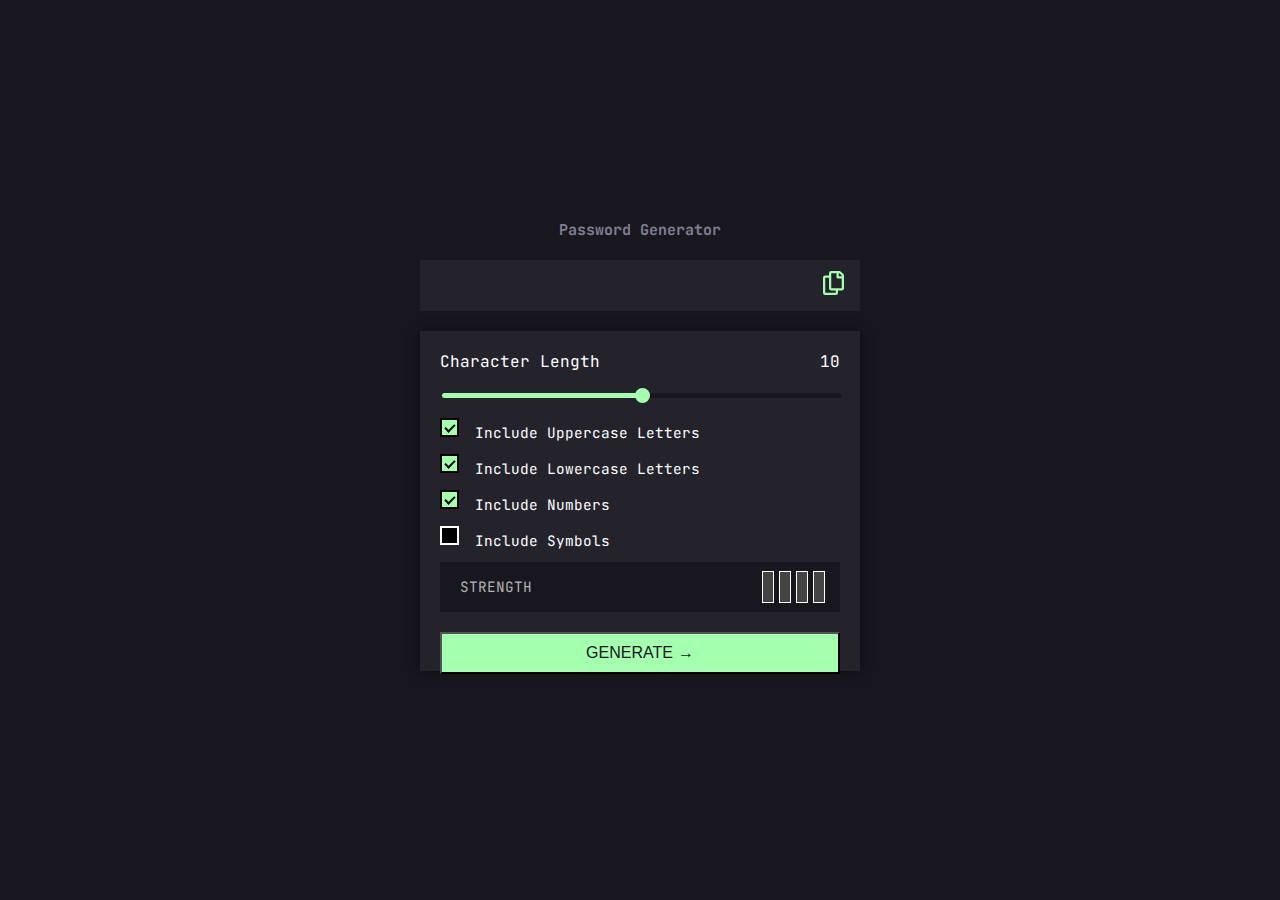
<file: index.html>
<!DOCTYPE html>
<html lang="en">
<head>
    <meta charset="UTF-8">
    <meta name="viewport" content="width=device-width, initial-scale=1.0">
    <title>Password Generator</title>
    <link rel="stylesheet" href="styles.css">
</head>
<body>
    <h1 class="title">Password Generator</h1>
    
    <div class="containerpass">
        <div class="password-display">
            <input type="text" id="password" readonly>
            <div class="copy-container">
                <span id="copy-message">COPIED</span>
                <button id="copy-btn" title="Copy to Clipboard">
                    <svg width="21" height="24" xmlns="http://www.w3.org/2000/svg"><path d="M20.341 3.091 17.909.659A2.25 2.25 0 0 0 16.319 0H8.25A2.25 2.25 0 0 0 6 2.25V4.5H2.25A2.25 2.25 0 0 0 0 6.75v15A2.25 2.25 0 0 0 2.25 24h10.5A2.25 2.25 0 0 0 15 21.75V19.5h3.75A2.25 2.25 0 0 0 21 17.25V4.682a2.25 2.25 0 0 0-.659-1.591ZM12.469 21.75H2.53a.281.281 0 0 1-.281-.281V7.03a.281.281 0 0 1 .281-.281H6v10.5a2.25 2.25 0 0 0 2.25 2.25h4.5v1.969a.282.282 0 0 1-.281.281Zm6-4.5H8.53a.281.281 0 0 1-.281-.281V2.53a.281.281 0 0 1 .281-.281H13.5v4.125c0 .621.504 1.125 1.125 1.125h4.125v9.469a.282.282 0 0 1-.281.281Zm.281-12h-3v-3h.451c.075 0 .147.03.2.082L18.667 4.6a.283.283 0 0 1 .082.199v.451Z" fill="#A4FFAF"/></svg>
                </button>
               
            </div>
        </div>
    </div>
    
    <div class="separator"></div>
    
    <div class="container">
        <div class="controls">
            <div class="slider-container">
                <label for="length">Character Length</label>
                <span id="length-value">10</span>
            </div>
            <input type="range" id="length" min="0" max="20" value="10">
            
            <label class="checkbox-container">
                Include Uppercase Letters
                <input type="checkbox" id="uppercase" checked>
                <span class="checkmark"></span>
            </label>
            <label class="checkbox-container">
                Include Lowercase Letters
                <input type="checkbox" id="lowercase" checked>
                <span class="checkmark"></span>
            </label>
            <label class="checkbox-container">
                Include Numbers
                <input type="checkbox" id="numbers" checked>
                <span class="checkmark"></span>
            </label>
            <label class="checkbox-container">
                Include Symbols
                <input type="checkbox" id="symbols">
                <span class="checkmark"></span>
            </label>
            
            <div class="strength-container">
                <div class="strength-label">STRENGTH</div>
                <div id="strength-indicator">
                    <div id="strength-text"></div>
                    <span></span>
                    <span></span>
                    <span></span>
                    <span></span> 
                </div>
            </div>
            
            <button id="generate-btn">GENERATE <span class="arrow">→</span></button>
        </div>
    </div>
    <script src="script.js"></script>
</body>
</html>
</file>
<file: styles.css>
@import url('https://fonts.googleapis.com/css2?family=JetBrains+Mono:wght@700&display=swap');

body {
    font-family: 'JetBrains Mono', monospace;
    background-color: #18171F;
    color: #ffffff;
    display: flex;
    flex-direction: column;
    align-items: center;
    justify-content: center;
    height: 100vh;
    margin: 0;
}

.title {
    margin-bottom: 20px;
    font-size: 15px;
    font-family: 'JetBrains Mono', monospace;
    color: #817D92;
}

.container {
    background-color: #24232C;
    padding: 20px;
    border-radius: 0px;
    box-shadow: 0 0 10px rgba(0, 0, 0, 0.5);
    text-align: center;
    width: 90%;
    height: 300px;
    max-width: 400px;
    margin-bottom: 20px;
}

.password-display {
    display: flex;
    align-items: center;
    justify-content: space-between;
    background-color: #24232C;
    padding: 10px;
    border-radius: 0px;
    width: 420px; 
}

.password-display input {
    border: none;
    background: none;
    color: #ffffff;
    font-size: 1.2em;
    width: 80%;
}

.copy-container {
    display: flex;
    align-items: center;
}

.copy-container button {
    background: none;
    border: none;
    cursor: pointer;
    font-size: 1.2em; 
    color: #ffffff;
}

#copy-message {
    display: none;
    margin-left: 10px;
    color: #A4FFAF;
    font-size: 0.9em;
}

.separator {
    width: 100%;
    height: 20px; 
    background-color: #18171F;
}

.controls {
    text-align: left;
}

.slider-container {
    display: flex;
    justify-content: space-between;
    align-items: center;
    margin-bottom: 10px;
}

.controls input[type="range"] {
    width: 100%;
    margin-bottom: 20px;
    -webkit-appearance: none;
    appearance: none;
    background: linear-gradient(to right, #18171F 50%, #A4FFAF 50%);
    height: 5px;
    border-radius: 5px;
}

.controls input[type="range"]::-webkit-slider-runnable-track {
    width: 100%;
    height: 5px;
    cursor: pointer;
    background: transparent;
}

.controls input[type="range"]::-moz-range-track {
    width: 100%;
    height: 5px;
    cursor: pointer;
    background: transparent;
}

.controls input[type="range"]::-webkit-slider-thumb {
    -webkit-appearance: none;
    appearance: none;
    width: 15px;
    height: 15px;
    background: #A4FFAF;
    cursor: pointer;
    border-radius: 50%;
    margin-top: -5px; 
}

.controls input[type="range"]::-moz-range-thumb {
    width: 15px;
    height: 15px;
    background: #A4FFAF;
    cursor: pointer;
    border-radius: 50%;
}

.checkbox-container {
    display: flex;
    justify-content: space-between;
    align-items: center;
    position: relative;
    padding-left: 35px;
    margin-bottom: 12px;
    cursor: pointer;
    font-size: 0.9em;
    color: white;
    padding-top: 5px;
}

.checkbox-container input {
    position: absolute;
    opacity: 0;
    cursor: pointer;
    height: 0;
    width: 0;
}

.checkmark {
    position: absolute;
    top: 0;
    left: 0;
    height: 15px;
    width: 15px;
    background-color: black;
    color: black;
    border: 2px solid white;
}

.checkbox-container input:checked ~ .checkmark {
    background-color: #A4FFAF;
    border-color: black;
}

.checkmark:after {
    content: "";
    position: absolute;
    display: none;
}

.checkbox-container input:checked ~ .checkmark:after {
    display: block;
}

.checkbox-container .checkmark:after {
    left: 5px; 
    top: 2px; 
    width: 4px; 
    height: 8px; 
    border: solid black;
    border-width: 0 2px 2px 0;
    transform: rotate(45deg);
}

.strength-container {
    display: flex;
    align-items: center;
    justify-content: space-around;
    margin-bottom: 20px;
    width: 100%;
    height: 50px;
    background-color: #18171F;
}

.strength-label {
    flex: 1;
    font-size: 0.9em;
    color: #b2b2b2;
    padding-left: 20px;
}

#strength-indicator {
    flex: 2;
    display: flex;
    align-items: center;
    gap: 5px;
    padding-left: 90px;
}

#strength-indicator span {
    width: 10px;
    height: 30px;
    background-color: #444;
    border-radius: 0px;
    border: 1px solid White;
}

#strength-text {
    margin-left: 20px;
    font-size: 0.9em;
    color: #b2b2b2;
    width: 90px;
}

#generate-btn {
    width: 100%;
    padding: 10px;
    background-color: transparent;
    background-color: #A4FFAF;
    border-radius: 0px;
    cursor: pointer;
    color: #18171F;
    font-size: 1em;
    transition: background-color 0.3s, color 0.3s;
    display: flex;
    justify-content: center;
    align-items: center;
    gap: 5px;
}
#generate-btn:hover {
    
    background-color: #18171F;
    border: 2px solid #A4FFAF;
    color: #A4FFAF;
}
@media (max-width: 768px) {
    .password-display, .controls, .strength-container {
        width: 100%;
    }
    .password-display input {
        font-size: 1em;
    }
    .title {
        font-size: 1.2em;
    }
    .container {
        padding: 15px;
        height: auto;
    }
    .checkbox-container {
        padding-left: 20px;
    }
    .strength-label, #strength-text {
        font-size: 0.8em;
    }
}

@media (max-width: 480px) {
    .title {
        font-size: 1em;
    }
    .container {
        padding: 10px;
        height: auto;
    }
    .password-display {
        width: 390px; 
    }
    .password-display input {
        font-size: 1.2em; 
    }
    .checkbox-container {
        padding-left: 15px;
    }
    .strength-label, #strength-text {
        font-size: 0.7em;
    }
}
</file>
